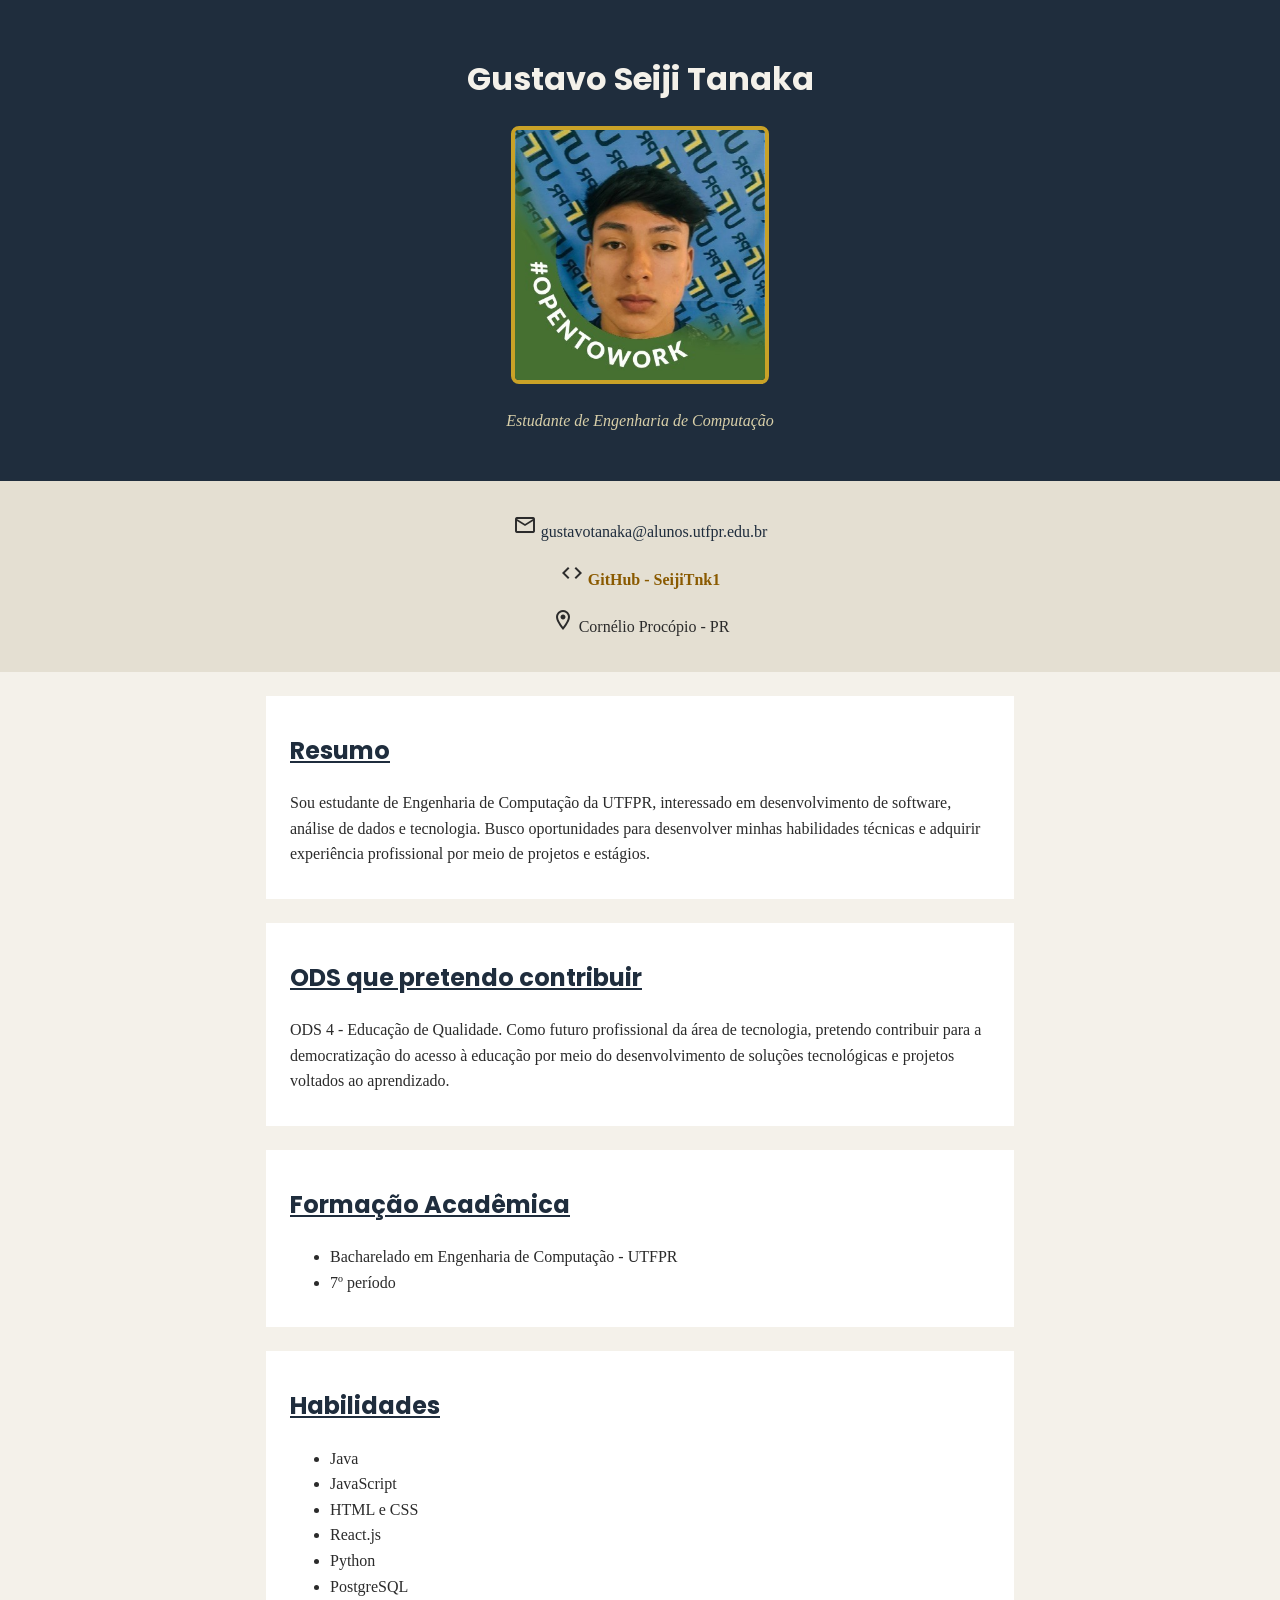
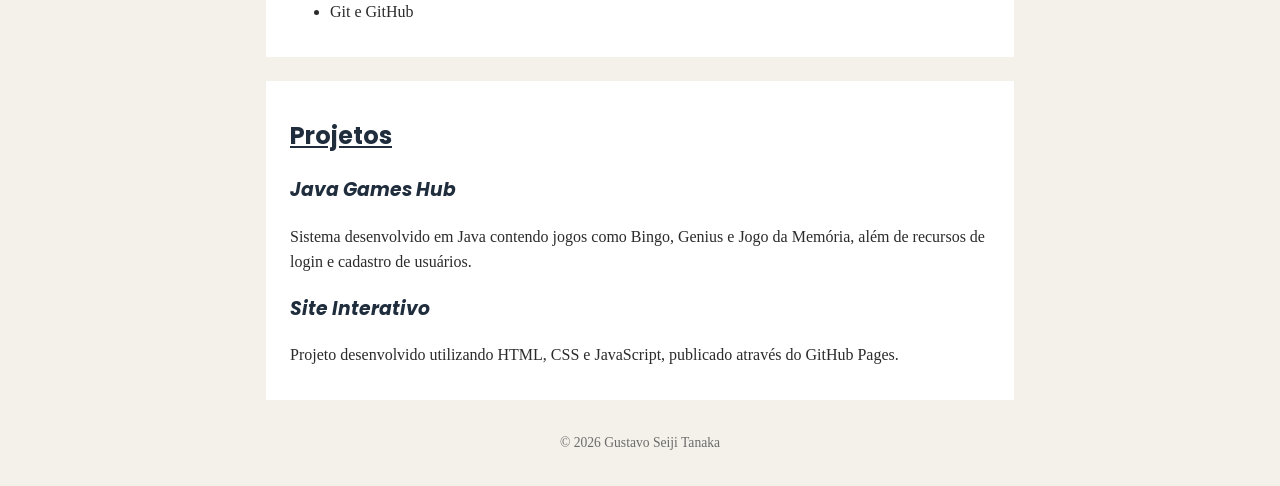
<file: curriculos/curriculo_Tanaka/index.html>
<!DOCTYPE html>
<html lang="pt-BR">
<head>
    <meta charset="UTF-8">
    <meta name="viewport" content="width=device-width, initial-scale=1.0">
    <link rel="stylesheet" href="https://fonts.googleapis.com/icon?family=Material+Icons+Outlined">
    <link href="https://fonts.googleapis.com/css2?family=Poppins:wght@400;700&display=swap" rel="stylesheet">
    <link rel="stylesheet" href="estilo.css">
    <title>Currículo - Gustavo Seiji Tanaka</title>
</head>
<body>

    <header id="cabecalho">
        <h1 class="nome">Gustavo Seiji Tanaka</h1>

        <figure>
            <img src="imagens/foto.jpg" alt="Foto de perfil de Gustavo Seiji Tanaka" class="foto-perfil" width="250">
        </figure>

        <p class="subtitulo">Estudante de Engenharia de Computação</p>
    </header>

    <nav id="menu">
        <p>
            <i class="material-icons-outlined">email</i>
            <a href="mailto:gustavotanaka@alunos.utfpr.edu.br">gustavotanaka@alunos.utfpr.edu.br</a>
        </p>
        <p>
            <i class="material-icons-outlined">code</i>
            <a href="https://github.com/SeijiTnk1" target="_blank">GitHub - SeijiTnk1</a>
        </p>
        <p>
            <i class="material-icons-outlined">location_on</i>
            Cornélio Procópio - PR
        </p>
    </nav>

    <main>

        <section class="secao">
            <h2>Resumo</h2>
            <p>
                Sou estudante de Engenharia de Computação da UTFPR,
                interessado em desenvolvimento de software, análise de dados
                e tecnologia. Busco oportunidades para desenvolver minhas
                habilidades técnicas e adquirir experiência profissional
                por meio de projetos e estágios.
            </p>
        </section>

        <section class="secao">
            <h2>ODS que pretendo contribuir</h2>
            <p>
                ODS 4 - Educação de Qualidade. Como futuro profissional da
                área de tecnologia, pretendo contribuir para a democratização
                do acesso à educação por meio do desenvolvimento de soluções
                tecnológicas e projetos voltados ao aprendizado.
            </p>
        </section>

        <section class="secao">
            <h2>Formação Acadêmica</h2>
            <ul>
                <li>Bacharelado em Engenharia de Computação - UTFPR</li>
                <li>7º período</li>
            </ul>
        </section>

        <section class="secao">
            <h2>Habilidades</h2>
            <ul>
                <li>Java</li>
                <li>JavaScript</li>
                <li>HTML e CSS</li>
                <li>React.js</li>
                <li>Python</li>
                <li>PostgreSQL</li>
                <li>Git e GitHub</li>
            </ul>
        </section>

        <section class="secao">
            <h2>Projetos</h2>

            <article class="projeto">
                <h3>Java Games Hub</h3>
                <p>
                    Sistema desenvolvido em Java contendo jogos como
                    Bingo, Genius e Jogo da Memória, além de recursos
                    de login e cadastro de usuários.
                </p>
            </article>

            <article class="projeto">
                <h3>Site Interativo</h3>
                <p>
                    Projeto desenvolvido utilizando HTML, CSS e
                    JavaScript, publicado através do GitHub Pages.
                </p>
            </article>
        </section>

    </main>

    <footer>
        <p>&copy; 2026 Gustavo Seiji Tanaka</p>
    </footer>

</body>
</html>
</file>
<file: curriculos/curriculo_Tanaka/estilo.css>
body {
    font-family: Georgia, serif;
    background-color: #f4f1ea;
    color: #2b2b2b;
    line-height: 1.6;
    margin: 0;
}

h1, h2, h3 {
    font-family: 'Poppins', sans-serif;
    font-weight: 700;
}

h2 {
    text-decoration: underline;
    color: #1f2d3d;
}

#cabecalho {
    background-color: #1f2d3d;
    color: #f4f1ea;
    text-align: center;
    padding: 2rem 1rem;
}

#menu {
    background-color: #e4dfd2;
    text-align: center;
    padding: 1rem;
}

.nome {
    font-size: 2rem;
}

.subtitulo {
    font-style: italic;
    color: #d8cfa9;
}

.foto-perfil {
    border: 4px solid #c9a227;
    border-radius: 8px;
}

.secao {
    max-width: 700px;
    margin: 1.5rem auto;
    padding: 1rem 1.5rem;
    background-color: #ffffff;
}

.projeto h3 {
    font-style: oblique;
    color: #1f2d3d;
}

a[target="_blank"] {
    color: #8a5a00;
    font-weight: 700;
}

nav a {
    text-decoration: none;
    color: #1f2d3d;
}

a:hover {
    color: #c9a227;
    text-decoration: underline;
}

footer {
    text-align: center;
    font-size: 0.85rem;
    color: #6b6b6b;
    margin-top: 2rem;
    margin-bottom: 2rem;
}
</file>
